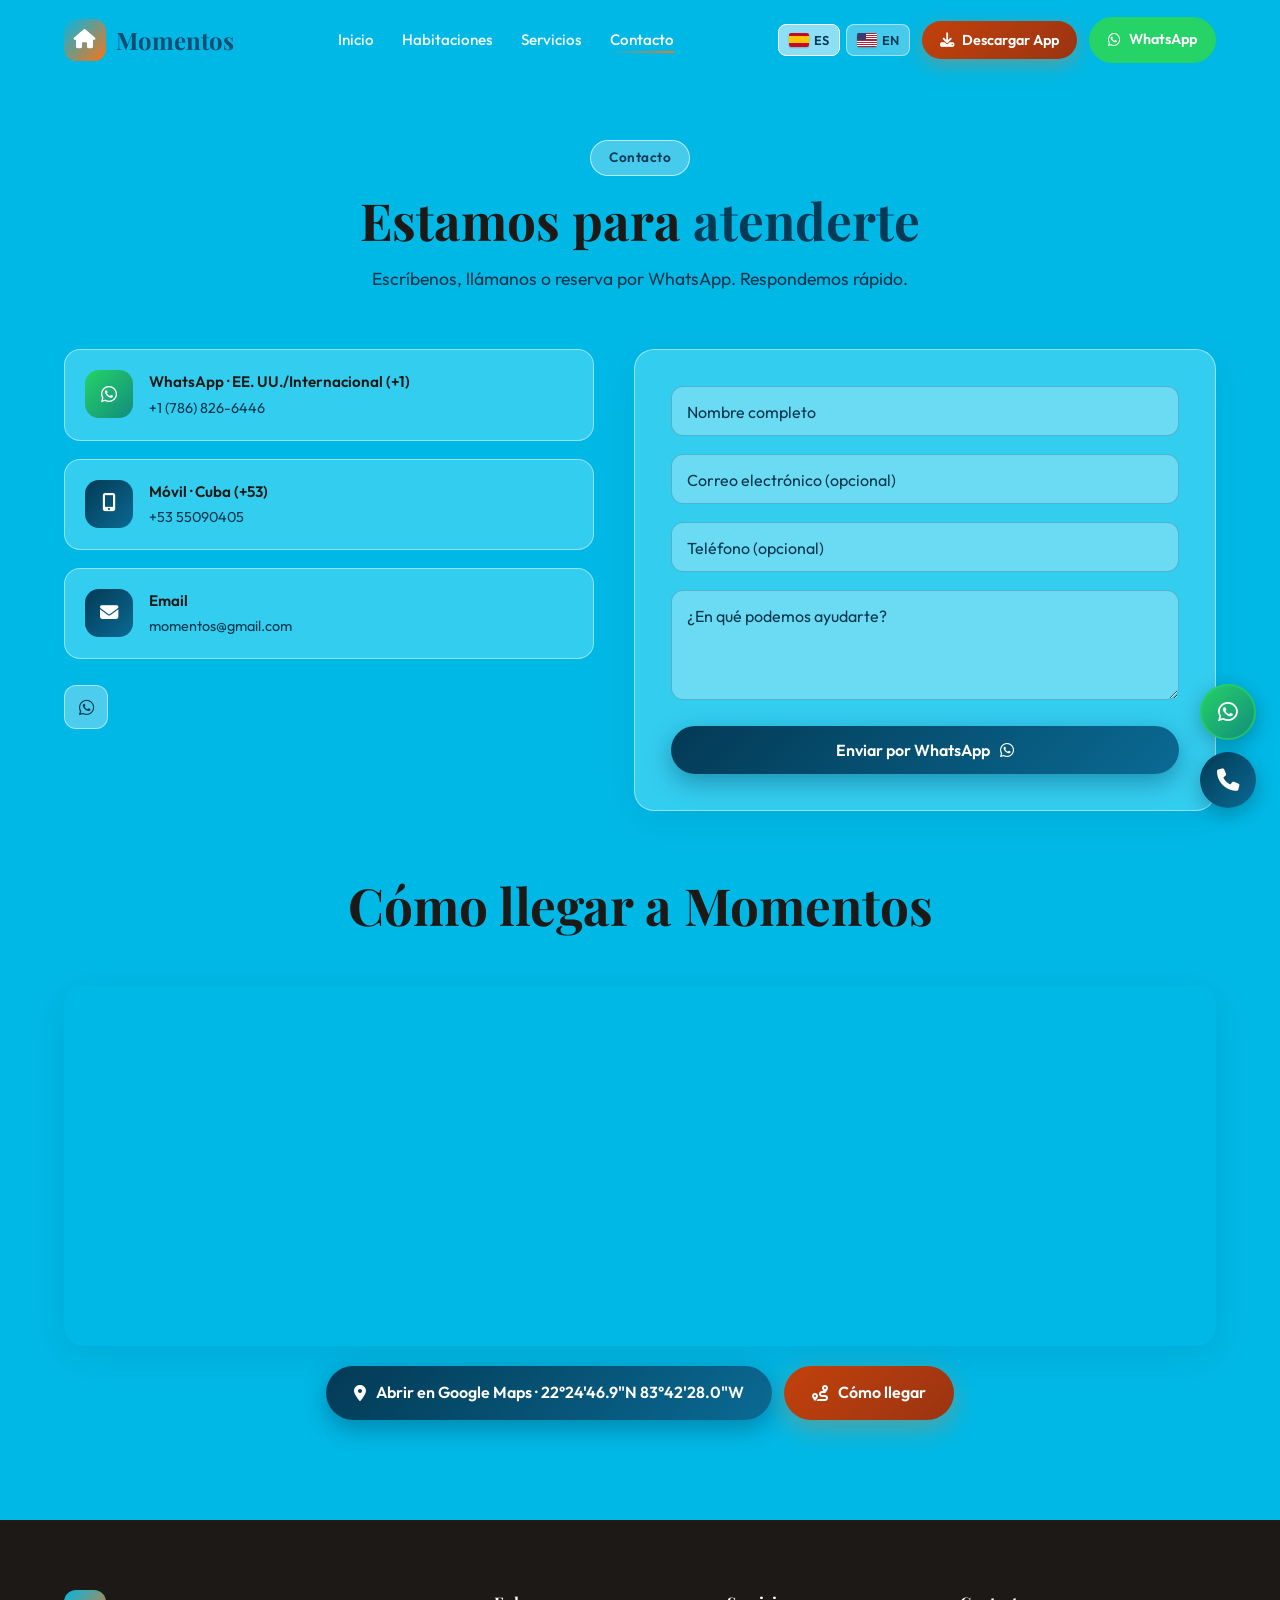
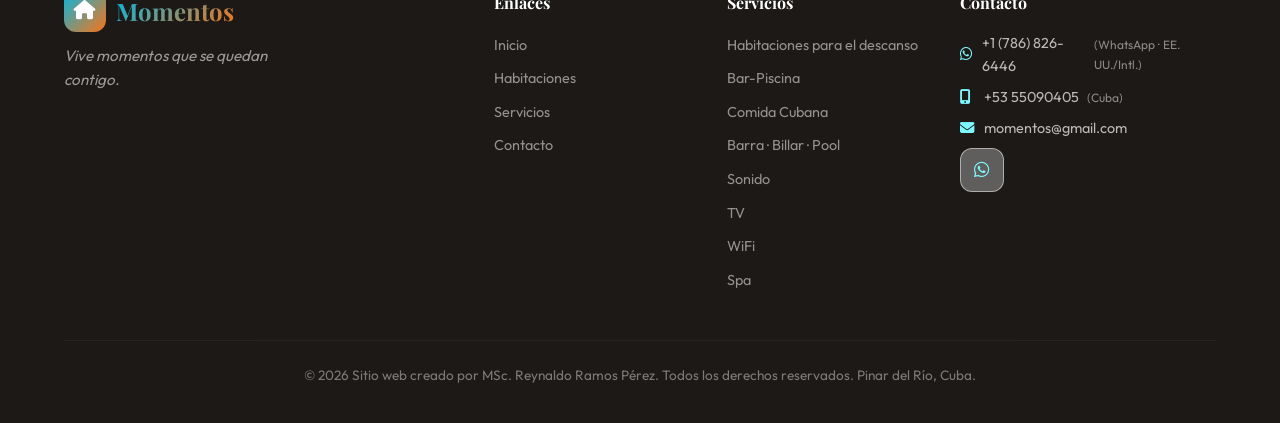
<file: contacto.html>
<!DOCTYPE html>
<html lang="es">
<head>
  <meta charset="UTF-8">
  <meta name="viewport" content="width=device-width, initial-scale=1.0, viewport-fit=cover">
  <meta name="description" content="Cómo llegar a Momentos en Pinar del Río y cómo reservar: WhatsApp +1 (786) 826-6446, móvil Cuba +53 55090405. Mapa y direcciones.">
  <title>Contacto y Cómo Llegar | Momentos, Pinar del Río</title>
  <link rel="preconnect" href="https://images.unsplash.com" crossorigin>
  <link rel="preload" as="font" type="font/woff2" href="libs/fonts/outfit-latin-wght-normal.woff2" crossorigin>
  <link rel="stylesheet" href="libs/fonts/fonts.css">
  <link rel="stylesheet" href="libs/fontawesome/css/fa-subset.css">
  <link rel="stylesheet" href="libs/aos/aos.css" media="print" onload="this.media='all'"><noscript><link rel="stylesheet" href="libs/aos/aos.css"></noscript>
  <link rel="stylesheet" href="css/styles.css">
    <meta name="apple-mobile-web-app-capable" content="yes">
  <meta name="mobile-web-app-capable" content="yes">
  <meta name="apple-mobile-web-app-status-bar-style" content="default">
  <meta name="apple-mobile-web-app-title" content="Momentos">
  <meta name="format-detection" content="telephone=no">
  <meta name="theme-color" content="#00b8e6">
  <link rel="manifest" href="manifest.json">
  <link rel="icon" type="image/png" href="icons/icon-192.png">
  <link rel="apple-touch-icon" sizes="180x180" href="icons/apple-touch-icon.png">
  <link rel="canonical" href="https://losramosdelrey.github.io/Momentos-de-Elizaberth/contacto.html">
  <link rel="alternate" hreflang="es" href="https://losramosdelrey.github.io/Momentos-de-Elizaberth/contacto.html">
  <link rel="alternate" hreflang="en" href="https://losramosdelrey.github.io/Momentos-de-Elizaberth/en/contact.html">
  <link rel="alternate" hreflang="x-default" href="https://losramosdelrey.github.io/Momentos-de-Elizaberth/contacto.html">
  <meta property="og:site_name" content="Momentos">
  <meta property="og:type" content="website">
  <meta property="og:title" content="Contacto y Cómo Llegar | Momentos, Pinar del Río">
  <meta property="og:description" content="Cómo llegar a Momentos en Pinar del Río y cómo reservar: WhatsApp +1 (786) 826-6446, móvil Cuba +53 55090405. Mapa y direcciones.">
  <meta property="og:url" content="https://losramosdelrey.github.io/Momentos-de-Elizaberth/contacto.html">
  <meta property="og:image" content="https://losramosdelrey.github.io/Momentos-de-Elizaberth/img/og-cover.jpg">
  <meta property="og:image:width" content="1200">
  <meta property="og:image:height" content="630">
  <meta property="og:image:alt" content="Momentos - Casa de renta de habitaciones">
  <meta property="og:locale" content="es_LA">
  <meta property="og:locale:alternate" content="en_US">
  <meta name="twitter:card" content="summary_large_image">
  <meta name="twitter:title" content="Contacto y Cómo Llegar | Momentos, Pinar del Río">
  <meta name="twitter:description" content="Cómo llegar a Momentos en Pinar del Río y cómo reservar: WhatsApp +1 (786) 826-6446, móvil Cuba +53 55090405. Mapa y direcciones.">
  <meta name="twitter:image" content="https://losramosdelrey.github.io/Momentos-de-Elizaberth/img/og-cover.jpg">
</head>
<body>
  <a href="#main-content" class="skip-link">Saltar al contenido</a>

  <nav class="navbar scrolled" id="navbar">
    <div class="nav-container">
      <a href="./" class="logo"><span class="logo-icon"><i class="fas fa-home"></i></span><span class="logo-text">Moment<span class="accent">os</span></span></a>
      <ul class="nav-links" id="nav-links">
        <li><a href="./" class="nav-link">Inicio</a></li>
        <li><a href="habitaciones.html" class="nav-link">Habitaciones</a></li>
        <li><a href="servicios.html" class="nav-link">Servicios</a></li>
        <li><a href="contacto.html" class="nav-link active">Contacto</a></li>
      </ul>
      <div class="nav-actions">
        <div class="lang-switcher">
          <a href="contacto.html" class="lang-btn active"><span class="flag-es"></span> ES</a>
          <a href="en/contact.html" class="lang-btn"><span class="flag-us"></span> EN</a>
        </div>
        <button type="button" class="nav-app" data-install aria-label="Descargar App"><i class="fas fa-download"></i><span>Descargar App</span></button>
        <a href="https://wa.me/17868266446?text=%C2%A1Hola%20Momentos%21%20%F0%9F%91%8B%20Me%20encantar%C3%ADa%20conocer%20m%C3%A1s%20sobre%20su%20casa%20de%20renta.%20%C2%BFMe%20pueden%20ayudar%20a%20planear%20una%20estancia%20inolvidable%3F" target="_blank" rel="noopener" class="nav-cta"><i class="fab fa-whatsapp"></i> WhatsApp</a>
      </div>
      <button class="hamburger" id="hamburger" aria-label="Menú" aria-expanded="false" aria-controls="nav-links"><span></span><span></span><span></span></button>
    </div>
  </nav>

  <section id="main-content" class="contact" style="padding-top:140px;">
    <div class="container">
      <div class="section-header" data-aos="fade-up">
        <span class="section-tag">Contacto</span>
        <h1 class="section-title">Estamos para <span class="c-ice">atenderte</span></h1>
        <p class="section-desc">Escríbenos, llámanos o reserva por WhatsApp. Respondemos rápido.</p>
      </div>
      <div class="contact-grid">
        <div class="contact-info" data-aos="fade-right">
          <div class="contact-card">
            <div class="contact-icon wa"><i class="fab fa-whatsapp"></i></div>
            <div><h4>WhatsApp · EE. UU./Internacional (+1)</h4><p><a href="https://wa.me/17868266446?text=%C2%A1Hola%20Momentos%21%20%F0%9F%93%9E%20Vi%20su%20p%C3%A1gina%20de%20contacto%20y%20quiero%20m%C3%A1s%20informaci%C3%B3n%20o%20hacer%20una%20reserva.%20%C2%A1Gracias%20de%20antemano%21" target="_blank" rel="noopener">+1 (786) 826-6446</a></p></div>
          </div>
          <div class="contact-card">
            <div class="contact-icon"><i class="fas fa-mobile-alt"></i></div>
            <div><h4>Móvil · Cuba (+53)</h4><p><a href="tel:+5355090405">+53 55090405</a></p></div>
          </div>
          <div class="contact-card">
            <div class="contact-icon"><i class="fas fa-envelope"></i></div>
            <div><h4>Email</h4><p><a href="mailto:momentos@gmail.com">momentos@gmail.com</a></p></div>
          </div>
          <div class="social-links">
            <a href="https://wa.me/17868266446?text=%C2%A1Hola%20Momentos%21%20%F0%9F%98%8A%20Vi%20su%20sitio%20web%20y%20me%20gustar%C3%ADa%20m%C3%A1s%20informaci%C3%B3n.%20%C2%A1Gracias%21" class="social-link" aria-label="WhatsApp" target="_blank" rel="noopener"><i class="fab fa-whatsapp"></i></a>
          </div>
        </div>
        <form class="contact-form" id="contact-form" data-aos="fade-left">
          <div class="form-group"><input type="text" id="name" required placeholder=" "><label for="name">Nombre completo</label></div>
          <div class="form-group"><input type="email" id="email" placeholder=" "><label for="email">Correo electrónico (opcional)</label></div>
          <div class="form-group"><input type="tel" id="phone" placeholder=" "><label for="phone">Teléfono (opcional)</label></div>
          <div class="form-group"><textarea id="message" rows="4" required placeholder=" "></textarea><label for="message">¿En qué podemos ayudarte?</label></div>
          <button type="submit" class="btn btn-primary btn-full"><span>Enviar por WhatsApp</span><i class="fab fa-whatsapp"></i></button>
        </form>
      </div>
      <div class="section-header map-head" data-aos="fade-up"><h2 class="section-title">Cómo llegar a Momentos</h2></div>
      <div class="map-wrap" data-aos="fade-up">
        <iframe src="https://www.google.com/maps?q=22.413028,-83.707778&hl=es&z=17&output=embed" allowfullscreen="" loading="lazy" referrerpolicy="no-referrer-when-downgrade" title="Cómo llegar a Momentos"></iframe>
      </div>
      <p style="display:flex;gap:12px;justify-content:center;flex-wrap:wrap;margin-top:20px;"><a class="btn btn-primary" target="_blank" rel="noopener" href="https://www.google.com/maps/search/?api=1&query=22.413028,-83.707778"><i class="fas fa-location-dot"></i> Abrir en Google Maps · 22°24'46.9"N 83°42'28.0"W</a><a class="btn btn-coral" target="_blank" rel="noopener" href="https://www.google.com/maps/dir/?api=1&destination=22.413028,-83.707778&travelmode=driving"><i class="fas fa-route"></i> Cómo llegar</a></p>
    </div>
  </section>

  <footer class="footer">
    <div class="container">
      <div class="footer-content">
        <div><a href="./" class="logo"><span class="logo-icon"><i class="fas fa-home"></i></span><span class="logo-text">Moment<span class="accent">os</span></span></a><p class="footer-slogan">Vive momentos que se quedan contigo.</p></div>
        <div><h4>Enlaces</h4><ul><li><a href="./">Inicio</a></li><li><a href="habitaciones.html">Habitaciones</a></li><li><a href="servicios.html">Servicios</a></li><li><a href="contacto.html">Contacto</a></li></ul></div>
        <div><h4>Servicios</h4><ul><li><a href="servicios.html#rooms">Habitaciones para el descanso</a></li><li><a href="servicios.html#bar">Bar-Piscina</a></li><li><a href="servicios.html#food">Comida Cubana</a></li><li><a href="servicios.html#pool">Barra · Billar · Pool</a></li><li><a href="servicios.html#sound">Sonido</a></li><li><a href="servicios.html#tv">TV</a></li><li><a href="servicios.html#wifi">WiFi</a></li><li><a href="servicios.html#spa">Spa</a></li></ul></div>
        <div class="footer-contact"><h4>Contacto</h4><p><i class="fab fa-whatsapp"></i> <a href="tel:+17868266446">+1 (786) 826-6446</a> <small>(WhatsApp · EE. UU./Intl.)</small></p><p><i class="fas fa-mobile-alt"></i> <a href="tel:+5355090405">+53 55090405</a> <small>(Cuba)</small></p><p><i class="fas fa-envelope"></i> momentos@gmail.com</p>
          <div class="social-links">
            <a href="https://wa.me/17868266446?text=%C2%A1Hola%20Momentos%21%20%F0%9F%98%8A%20Vi%20su%20sitio%20web%20y%20me%20gustar%C3%ADa%20m%C3%A1s%20informaci%C3%B3n.%20%C2%A1Gracias%21" class="social-link" aria-label="WhatsApp" target="_blank" rel="noopener"><i class="fab fa-whatsapp"></i></a>
          </div>
        </div>
      </div>
      <div class="footer-bottom"><p>&copy; 2026 Sitio web creado por MSc. Reynaldo Ramos Pérez. Todos los derechos reservados. Pinar del Río, Cuba.</p></div>
    </div>
  </footer>
  <div class="float-btns">
    <a href="https://wa.me/17868266446?text=%C2%A1Hola%20Momentos%21%20%E2%9C%A8%20Estoy%20interesado%20en%20vivir%20una%20experiencia%20%C3%BAnica%20con%20ustedes.%20%C2%BFTienen%20disponibilidad%3F" target="_blank" rel="noopener" class="float-btn float-wa"><i class="fab fa-whatsapp"></i></a>
    <div class="call-wrap">
      <button type="button" class="float-btn float-call" id="call-toggle" aria-label="Llamar" aria-expanded="false" aria-controls="call-menu"><i class="fas fa-phone"></i></button>
      <div class="call-menu" id="call-menu" hidden>
        <a href="tel:+5355090405"><i class="fas fa-phone"></i><span><b>Desde Cuba</b>+53 55090405</span></a>
        <a href="tel:+17868266446"><i class="fab fa-whatsapp"></i><span><b>Desde EE. UU. / otros países</b>+1 (786) 826-6446</span></a>
      </div>
    </div>
    <button class="float-btn float-top" id="back-top"><i class="fas fa-chevron-up"></i></button>
  </div>
  <script src="libs/aos/aos.js" defer></script>
  <script src="js/script.js" defer></script>
</body>
</html>
</file>
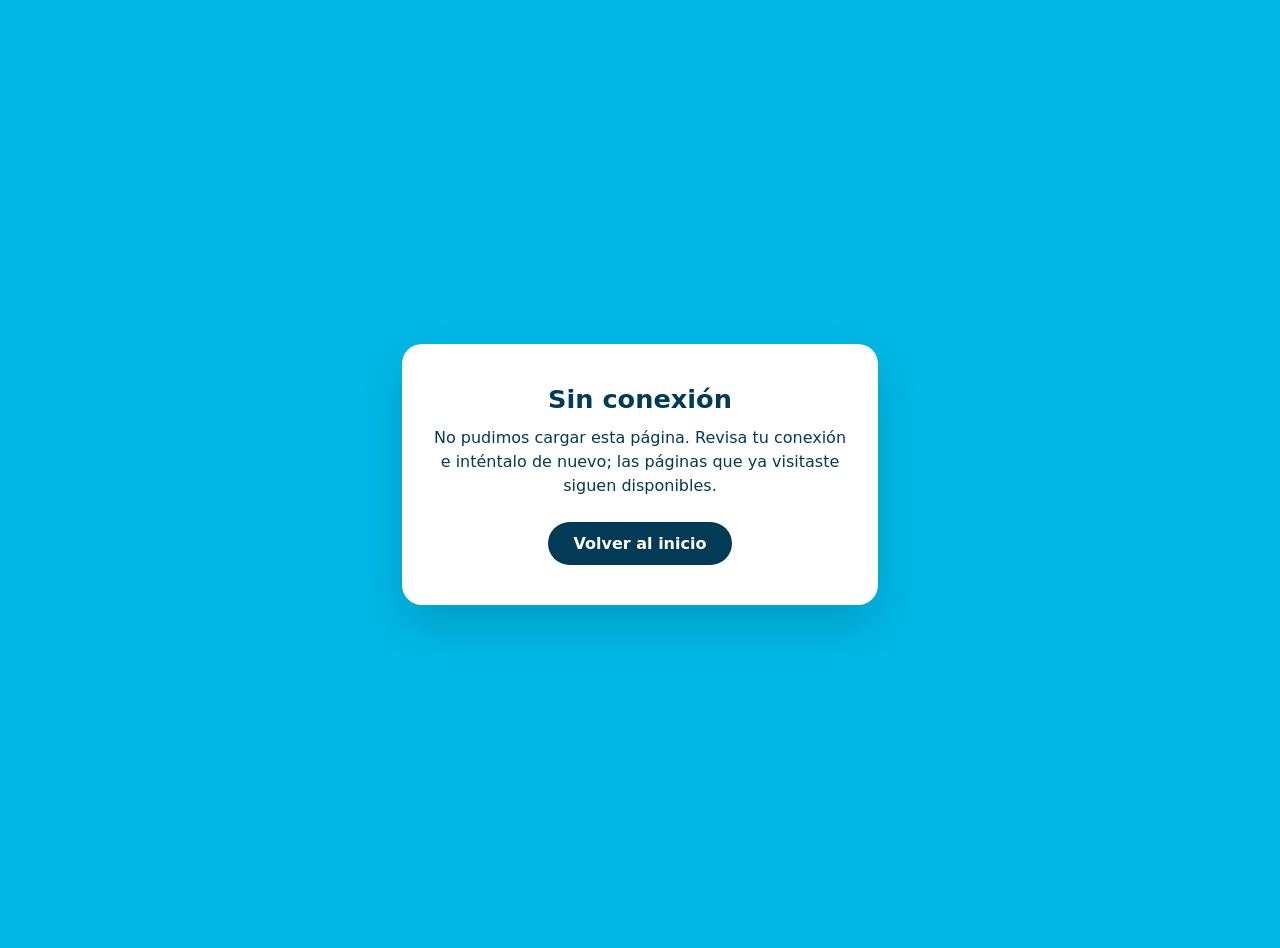
<file: offline.html>
<!DOCTYPE html>
<html lang="es">
<head>
  <meta charset="UTF-8">
  <meta name="viewport" content="width=device-width, initial-scale=1.0">
  <meta name="robots" content="noindex">
  <title>Sin conexión | Momentos</title>
  <style>body{margin:0;min-height:100vh;display:flex;align-items:center;justify-content:center;background:#00b8e6;font-family:system-ui,-apple-system,Segoe UI,Roboto,sans-serif;color:#033a55;text-align:center;padding:24px}main{background:#fff;border-radius:20px;padding:40px 28px;max-width:420px;box-shadow:0 20px 50px rgba(0,0,0,.15)}h1{margin:0 0 12px;font-size:1.6rem}p{margin:0 0 24px;line-height:1.5}a{display:inline-block;background:#033a55;color:#fff;text-decoration:none;padding:12px 26px;border-radius:50px;font-weight:600}a:focus-visible{outline:3px solid #f97316;outline-offset:3px}</style>
</head>
<body>
  <main>
    <h1>Sin conexión</h1>
    <p>No pudimos cargar esta página. Revisa tu conexión e inténtalo de nuevo; las páginas que ya visitaste siguen disponibles.</p>
    <a href="/Momentos-de-Elizaberth/">Volver al inicio</a>
  </main>
</body>
</html>
</file>
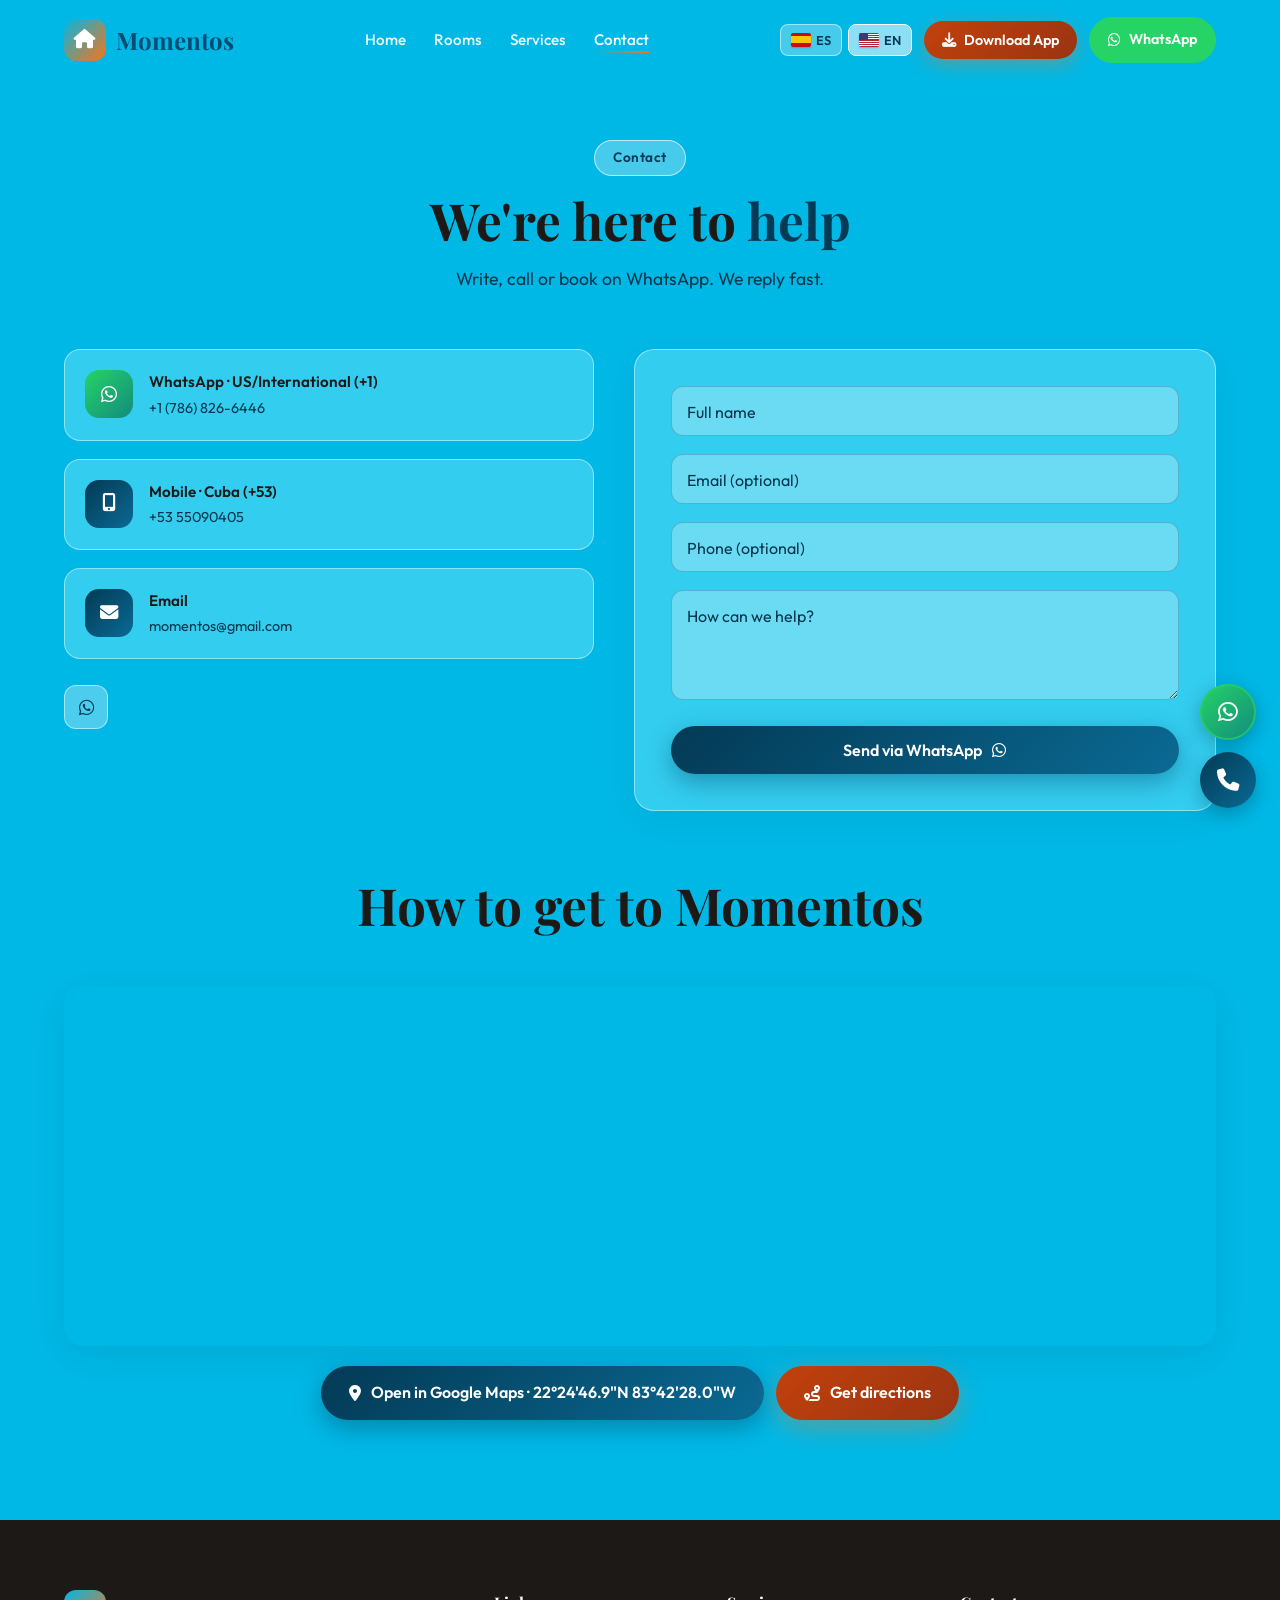
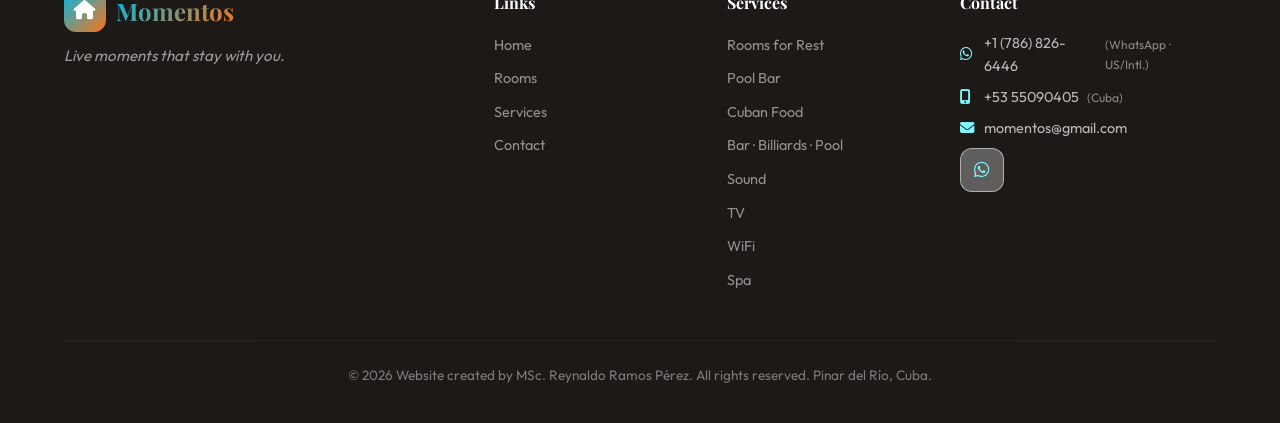
<file: en/contact.html>
<!DOCTYPE html>
<html lang="en">
<head>
  <meta charset="UTF-8"><meta name="viewport" content="width=device-width, initial-scale=1.0, viewport-fit=cover">
  <meta name="description" content="How to get to Momentos in Pinar del Río and how to book: WhatsApp +1 (786) 826-6446, Cuba mobile +53 55090405. Map and directions.">
  <title>Contact and Directions | Momentos, Pinar del Río</title>
  <link rel="preconnect" href="https://images.unsplash.com" crossorigin>
  <link rel="preload" as="font" type="font/woff2" href="../libs/fonts/outfit-latin-wght-normal.woff2" crossorigin>
  <link rel="stylesheet" href="../libs/fonts/fonts.css">
  <link rel="stylesheet" href="../libs/fontawesome/css/fa-subset.css">
  <link rel="stylesheet" href="../libs/aos/aos.css" media="print" onload="this.media='all'"><noscript><link rel="stylesheet" href="../libs/aos/aos.css"></noscript>
  <link rel="stylesheet" href="../css/styles.css">
    <meta name="apple-mobile-web-app-capable" content="yes">
  <meta name="mobile-web-app-capable" content="yes">
  <meta name="apple-mobile-web-app-status-bar-style" content="default">
  <meta name="apple-mobile-web-app-title" content="Momentos">
  <meta name="format-detection" content="telephone=no">
  <meta name="theme-color" content="#00b8e6">
  <link rel="manifest" href="../manifest.json">
  <link rel="icon" type="image/png" href="../icons/icon-192.png">
  <link rel="apple-touch-icon" sizes="180x180" href="../icons/apple-touch-icon.png">
  <link rel="canonical" href="https://losramosdelrey.github.io/Momentos-de-Elizaberth/en/contact.html">
  <link rel="alternate" hreflang="es" href="https://losramosdelrey.github.io/Momentos-de-Elizaberth/contacto.html">
  <link rel="alternate" hreflang="en" href="https://losramosdelrey.github.io/Momentos-de-Elizaberth/en/contact.html">
  <link rel="alternate" hreflang="x-default" href="https://losramosdelrey.github.io/Momentos-de-Elizaberth/contacto.html">
  <meta property="og:site_name" content="Momentos">
  <meta property="og:type" content="website">
  <meta property="og:title" content="Contact and Directions | Momentos, Pinar del Río">
  <meta property="og:description" content="How to get to Momentos in Pinar del Río and how to book: WhatsApp +1 (786) 826-6446, Cuba mobile +53 55090405. Map and directions.">
  <meta property="og:url" content="https://losramosdelrey.github.io/Momentos-de-Elizaberth/en/contact.html">
  <meta property="og:image" content="https://losramosdelrey.github.io/Momentos-de-Elizaberth/img/og-cover.jpg">
  <meta property="og:image:width" content="1200">
  <meta property="og:image:height" content="630">
  <meta property="og:image:alt" content="Momentos - Room rental house">
  <meta property="og:locale" content="en_US">
  <meta property="og:locale:alternate" content="es_LA">
  <meta name="twitter:card" content="summary_large_image">
  <meta name="twitter:title" content="Contact and Directions | Momentos, Pinar del Río">
  <meta name="twitter:description" content="How to get to Momentos in Pinar del Río and how to book: WhatsApp +1 (786) 826-6446, Cuba mobile +53 55090405. Map and directions.">
  <meta name="twitter:image" content="https://losramosdelrey.github.io/Momentos-de-Elizaberth/img/og-cover.jpg">
</head>
<body>
  <a href="#main-content" class="skip-link">Skip to content</a>

  <nav class="navbar scrolled" id="navbar">
    <div class="nav-container">
      <a href="index.html" class="logo"><span class="logo-icon"><i class="fas fa-home"></i></span><span class="logo-text">Moment<span class="accent">os</span></span></a>
      <ul class="nav-links" id="nav-links">
        <li><a href="index.html" class="nav-link">Home</a></li>
        <li><a href="rooms.html" class="nav-link">Rooms</a></li>
        <li><a href="services.html" class="nav-link">Services</a></li>
        <li><a href="contact.html" class="nav-link active">Contact</a></li>
      </ul>
      <div class="nav-actions">
        <div class="lang-switcher">
          <a href="../contacto.html" class="lang-btn"><span class="flag-es"></span> ES</a>
          <a href="contact.html" class="lang-btn active"><span class="flag-us"></span> EN</a>
        </div>
        <button type="button" class="nav-app" data-install aria-label="Download App"><i class="fas fa-download"></i><span>Download App</span></button>
        <a href="https://wa.me/17868266446?text=Hi%20Momentos%21%20%F0%9F%91%8B%20I%27d%20love%20to%20learn%20more%20about%20your%20rental%20home.%20Can%20you%20help%20me%20plan%20an%20unforgettable%20stay%3F" target="_blank" rel="noopener" class="nav-cta"><i class="fab fa-whatsapp"></i> WhatsApp</a>
      </div>
      <button class="hamburger" id="hamburger" aria-label="Menu" aria-expanded="false" aria-controls="nav-links"><span></span><span></span><span></span></button>
    </div>
  </nav>
  <section id="main-content" class="contact" style="padding-top:140px;">
    <div class="container">
      <div class="section-header" data-aos="fade-up">
        <span class="section-tag">Contact</span>
        <h1 class="section-title">We're here to <span class="c-ice">help</span></h1>
        <p class="section-desc">Write, call or book on WhatsApp. We reply fast.</p>
      </div>
      <div class="contact-grid">
        <div class="contact-info" data-aos="fade-right">
          <div class="contact-card"><div class="contact-icon wa"><i class="fab fa-whatsapp"></i></div><div><h4>WhatsApp · US/International (+1)</h4><p><a href="https://wa.me/17868266446?text=Hi%20Momentos%21%20%F0%9F%93%9E%20I%20saw%20your%20contact%20page%20and%20would%20like%20more%20info%20or%20to%20make%20a%20reservation.%20Thank%20you%20in%20advance%21" target="_blank" rel="noopener">+1 (786) 826-6446</a></p></div></div>
          <div class="contact-card"><div class="contact-icon"><i class="fas fa-mobile-alt"></i></div><div><h4>Mobile · Cuba (+53)</h4><p><a href="tel:+5355090405">+53 55090405</a></p></div></div>
          <div class="contact-card"><div class="contact-icon"><i class="fas fa-envelope"></i></div><div><h4>Email</h4><p><a href="mailto:momentos@gmail.com">momentos@gmail.com</a></p></div></div>
          <div class="social-links">
            <a href="https://wa.me/17868266446?text=Hi%20Momentos%21%20%F0%9F%98%8A%20I%20saw%20your%20website%20and%20would%20like%20more%20information.%20Thank%20you%21" class="social-link" aria-label="WhatsApp" target="_blank" rel="noopener"><i class="fab fa-whatsapp"></i></a>
          </div>
        </div>
        <form class="contact-form" id="contact-form" data-aos="fade-left">
          <div class="form-group"><input type="text" id="name" required placeholder=" "><label for="name">Full name</label></div>
          <div class="form-group"><input type="email" id="email" placeholder=" "><label for="email">Email (optional)</label></div>
          <div class="form-group"><input type="tel" id="phone" placeholder=" "><label for="phone">Phone (optional)</label></div>
          <div class="form-group"><textarea id="message" rows="4" required placeholder=" "></textarea><label for="message">How can we help?</label></div>
          <button type="submit" class="btn btn-primary btn-full"><span>Send via WhatsApp</span><i class="fab fa-whatsapp"></i></button>
        </form>
      </div>
      <div class="section-header map-head" data-aos="fade-up"><h2 class="section-title">How to get to Momentos</h2></div>
      <div class="map-wrap" data-aos="fade-up">
        <iframe src="https://www.google.com/maps?q=22.413028,-83.707778&hl=en&z=17&output=embed" allowfullscreen="" loading="lazy" title="How to get to Momentos"></iframe>
      </div>
      <p style="display:flex;gap:12px;justify-content:center;flex-wrap:wrap;margin-top:20px;"><a class="btn btn-primary" target="_blank" rel="noopener" href="https://www.google.com/maps/search/?api=1&query=22.413028,-83.707778"><i class="fas fa-location-dot"></i> Open in Google Maps · 22°24'46.9"N 83°42'28.0"W</a><a class="btn btn-coral" target="_blank" rel="noopener" href="https://www.google.com/maps/dir/?api=1&destination=22.413028,-83.707778&travelmode=driving"><i class="fas fa-route"></i> Get directions</a></p>
    </div>
  </section>
  <footer class="footer"><div class="container">
    <div class="footer-content">
      <div><a href="index.html" class="logo"><span class="logo-icon"><i class="fas fa-home"></i></span><span class="logo-text">Moment<span class="accent">os</span></span></a><p class="footer-slogan">Live moments that stay with you.</p></div>
      <div><h4>Links</h4><ul><li><a href="index.html">Home</a></li><li><a href="rooms.html">Rooms</a></li><li><a href="services.html">Services</a></li><li><a href="contact.html">Contact</a></li></ul></div>
      <div><h4>Services</h4><ul><li><a href="services.html#rooms">Rooms for Rest</a></li><li><a href="services.html#bar">Pool Bar</a></li><li><a href="services.html#food">Cuban Food</a></li><li><a href="services.html#pool">Bar · Billiards · Pool</a></li><li><a href="services.html#sound">Sound</a></li><li><a href="services.html#tv">TV</a></li><li><a href="services.html#wifi">WiFi</a></li><li><a href="services.html#spa">Spa</a></li></ul></div>
      <div class="footer-contact"><h4>Contact</h4><p><i class="fab fa-whatsapp"></i> <a href="tel:+17868266446">+1 (786) 826-6446</a> <small>(WhatsApp · US/Intl.)</small></p><p><i class="fas fa-mobile-alt"></i> <a href="tel:+5355090405">+53 55090405</a> <small>(Cuba)</small></p><p><i class="fas fa-envelope"></i> momentos@gmail.com</p>
        <div class="social-links">
            <a href="https://wa.me/17868266446?text=Hi%20Momentos%21%20%F0%9F%98%8A%20I%20saw%20your%20website%20and%20would%20like%20more%20information.%20Thank%20you%21" class="social-link" aria-label="WhatsApp" target="_blank" rel="noopener"><i class="fab fa-whatsapp"></i></a>
          </div>
      </div>
    </div>
    <div class="footer-bottom"><p>&copy; 2026 Website created by MSc. Reynaldo Ramos Pérez. All rights reserved. Pinar del Río, Cuba.</p></div>
  </div></footer>
  <div class="float-btns">
    <a href="https://wa.me/17868266446?text=Hi%20Momentos%21%20%E2%9C%A8%20I%27m%20interested%20in%20a%20unique%20experience%20with%20you.%20Do%20you%20have%20availability%3F" target="_blank" rel="noopener" class="float-btn float-wa"><i class="fab fa-whatsapp"></i></a>
    <div class="call-wrap">
      <button type="button" class="float-btn float-call" id="call-toggle" aria-label="Call us" aria-expanded="false" aria-controls="call-menu"><i class="fas fa-phone"></i></button>
      <div class="call-menu" id="call-menu" hidden>
        <a href="tel:+5355090405"><i class="fas fa-phone"></i><span><b>From Cuba</b>+53 55090405</span></a>
        <a href="tel:+17868266446"><i class="fab fa-whatsapp"></i><span><b>From the US / other countries</b>+1 (786) 826-6446</span></a>
      </div>
    </div>
    <button class="float-btn float-top" id="back-top"><i class="fas fa-chevron-up"></i></button>
  </div>
  <script src="../libs/aos/aos.js" defer></script><script src="../js/script.js" defer></script>
</body>
</html>
</file>
<file: libs/fonts/fonts.css>
/* Tipografías alojadas localmente (subconjunto latino: incluye á é í ó ú ñ ¿ ¡).
   Outfit y Playfair Display — licencia SIL OFL 1.1 (fuente: Fontsource). */
@font-face {
  font-family: 'Outfit';
  font-style: normal;
  font-weight: 100 900;
  font-display: swap;
  src: url('outfit-latin-wght-normal.woff2') format('woff2');
}
@font-face {
  font-family: 'Playfair Display';
  font-style: normal;
  font-weight: 400 900;
  font-display: swap;
  src: url('playfair-display-latin-wght-normal.woff2') format('woff2');
}
</file>
<file: css/styles.css>
/* ========================================
   MOMENTOS — Casa de Renta
   Luxury · Warm · Dynamic
   ======================================== */
:root {
  --teal: #00b8e6;
  --teal-dark: #007ba8;
  --teal-light: #7df9ff;
  --coral: #f97316;
  --coral-light: #fb923c;
  --gold: #eab308;
  --cream: #fef7ed;
  --sand: #fef3c7;
  --dark: #1c1917;
  --dark-soft: #292524;
  --text: #1c1917;
  --text-muted: #78716c;
  --white: #ffffff;
  --glass: rgba(255,255,255,0.12);
  --shadow: 0 20px 50px rgba(0,0,0,0.15);
  --radius: 20px;
  --font-display: 'Playfair Display', Georgia, serif;
  --font-body: 'Outfit', system-ui, sans-serif;
  --nav-h: 80px;
  --transition: all 0.35s cubic-bezier(0.4,0,0.2,1);
}

*, *::before, *::after { margin:0; padding:0; box-sizing:border-box; }
html { scroll-behavior:smooth; font-size:16px; }
body {
  font-family: var(--font-body);
  background: var(--cream);
  color: var(--text);
  line-height:1.6;
  overflow-x:hidden;
}
img { max-width:100%; display:block; height:auto; }
a { text-decoration:none; color:inherit; transition:var(--transition); }
ul { list-style:none; }
button { border:none; background:none; cursor:pointer; font-family:inherit; }

.container { width:100%; max-width:1200px; margin:0 auto; padding:0 24px; }

/* Typography */
.gradient-text {
  background: linear-gradient(135deg, var(--teal), var(--coral));
  -webkit-background-clip:text; -webkit-text-fill-color:transparent; background-clip:text;
}
.section-tag {
  display:inline-block; padding:6px 18px;
  background: rgba(0,184,230,0.12); border:1px solid rgba(0,184,230,0.25);
  border-radius:50px; font-size:0.85rem; font-weight:600; color:var(--teal-dark);
  letter-spacing:0.5px; margin-bottom:14px;
}
.section-title {
  font-family: var(--font-display);
  font-size: clamp(2rem, 5vw, 3.2rem);
  font-weight:700; line-height:1.2; margin-bottom:14px; color:var(--dark);
}
.section-desc { font-size:1.1rem; color:var(--text-muted); max-width:560px; margin:0 auto; }
.section-header { text-align:center; margin-bottom:56px; }

/* Buttons */
.btn {
  display:inline-flex; align-items:center; gap:10px;
  padding:14px 28px; border-radius:50px; font-weight:600; font-size:1rem;
  transition:var(--transition); position:relative; overflow:hidden;
}
.btn-primary {
  background: linear-gradient(135deg, var(--teal), var(--teal-dark));
  color:white; box-shadow:0 8px 24px rgba(0,184,230,0.35);
}
.btn-primary:hover { transform:translateY(-3px); box-shadow:0 12px 32px rgba(0,184,230,0.45); }
.btn-coral {
  background: linear-gradient(135deg, var(--coral), #ea580c);
  color:white; box-shadow:0 8px 24px rgba(249,115,22,0.35);
}
.btn-coral:hover { transform:translateY(-3px); box-shadow:0 12px 32px rgba(249,115,22,0.45); }
.btn-outline {
  background:transparent; color:var(--dark);
  border:2px solid rgba(28,25,23,0.2);
}
.btn-outline:hover { border-color:var(--teal); color:var(--teal); }
.btn-white {
  background:white; color:var(--teal-dark); box-shadow:0 8px 24px rgba(0,0,0,0.12);
}
.btn-white:hover { transform:translateY(-3px); }
.btn-full { width:100%; justify-content:center; }
.btn-lg { padding:18px 36px; font-size:1.1rem; }

/* Navbar */
.navbar {
  position:fixed; top:0; left:0; width:100%; height:var(--nav-h);
  z-index:1000; transition:var(--transition); background:transparent;
}
.navbar.scrolled {
  background: rgba(254,247,237,0.92); backdrop-filter:blur(20px);
  box-shadow:0 4px 30px rgba(0,0,0,0.08); border-bottom:1px solid rgba(0,0,0,0.04);
}
.nav-container {
  max-width:1200px; margin:0 auto; padding:0 24px; height:100%;
  display:flex; align-items:center; justify-content:space-between;
}
.logo {
  display:flex; align-items:center; gap:10px;
  font-family:var(--font-display); font-weight:700; font-size:1.5rem; color:var(--dark);
}
.logo-icon {
  width:42px; height:42px; display:flex; align-items:center; justify-content:center;
  background: linear-gradient(135deg, var(--teal), var(--coral));
  border-radius:12px; color:white; font-size:1.2rem;
}
.logo .accent { color:var(--teal); }
.nav-links { display:flex; gap:28px; }
.nav-link {
  font-weight:500; font-size:0.95rem; color:var(--text-muted); position:relative; padding:4px 0;
}
.nav-link::after {
  content:''; position:absolute; bottom:0; left:0; width:0; height:2px;
  background: linear-gradient(90deg, var(--teal), var(--coral)); transition:var(--transition);
}
.nav-link:hover, .nav-link.active { color:var(--dark); }
.nav-link:hover::after, .nav-link.active::after { width:100%; }

.lang-switcher { display:flex; align-items:center; gap:6px; }
.lang-btn {
  display:flex; align-items:center; gap:5px; padding:5px 10px;
  border-radius:8px; background:rgba(0,0,0,0.04); border:1px solid rgba(0,0,0,0.08);
  font-size:0.8rem; font-weight:600; color:var(--text-muted); transition:var(--transition);
}
.lang-btn:hover, .lang-btn.active {
  background:rgba(0,184,230,0.12); border-color:rgba(0,184,230,0.3); color:var(--teal-dark);
}
.flag-es {
  width:20px; height:14px; border-radius:2px; display:inline-block;
  background: linear-gradient(to bottom, #c60b1e 0%, #c60b1e 25%, #ffc400 25%, #ffc400 75%, #c60b1e 75%);
  box-shadow:0 1px 2px rgba(0,0,0,0.2);
}
.flag-us {
  width:20px; height:14px; border-radius:2px; display:inline-block; position:relative; overflow:hidden;
  background: linear-gradient(to bottom,
    #b22234 0%,#b22234 7.7%,#fff 7.7%,#fff 15.4%,#b22234 15.4%,#b22234 23.1%,
    #fff 23.1%,#fff 30.8%,#b22234 30.8%,#b22234 38.5%,#fff 38.5%,#fff 46.2%,
    #b22234 46.2%,#b22234 53.9%,#fff 53.9%,#fff 61.6%,#b22234 61.6%,#b22234 69.3%,
    #fff 69.3%,#fff 77%,#b22234 77%,#b22234 84.7%,#fff 84.7%,#fff 92.4%,#b22234 92.4%);
  box-shadow:0 1px 2px rgba(0,0,0,0.2);
}
.flag-us::before {
  content:''; position:absolute; left:0; top:0; width:9px; height:7.5px; background:#3c3b6e;
}

.nav-cta {
  display:flex; align-items:center; gap:8px; padding:10px 18px;
  background:rgba(37,211,102,0.12); border:1px solid rgba(37,211,102,0.3);
  border-radius:50px; color:#16a34a; font-weight:600; font-size:0.9rem;
}
.nav-cta:hover { background:rgba(37,211,102,0.2); transform:translateY(-2px); }

.hamburger { display:none; flex-direction:column; gap:5px; width:26px; z-index:1001; }
.hamburger span { display:block; width:100%; height:2.5px; background:var(--dark); border-radius:2px; transition:var(--transition); }
.hamburger.active span:nth-child(1) { transform:rotate(45deg) translate(5px,5px); }
.hamburger.active span:nth-child(2) { opacity:0; }
.hamburger.active span:nth-child(3) { transform:rotate(-45deg) translate(5px,-5px); }

/* Hero */
.hero {
  min-height:100vh; display:flex; align-items:center; justify-content:center;
  position:relative; padding: calc(var(--nav-h) + 40px) 24px 80px; overflow:hidden;
}
.hero-bg {
  position:absolute; inset:0; z-index:0;
  background: url('https://images.unsplash.com/photo-1571896349842-33c89424de2d?w=1400&q=75&auto=format') center/cover no-repeat;
}
.hero-bg::after {
  content:''; position:absolute; inset:0;
  background: linear-gradient(135deg, rgba(0,150,200,0.75) 0%, rgba(28,25,23,0.55) 50%, rgba(249,115,22,0.4) 100%);
}
.hero-content {
  position:relative; z-index:2; text-align:center; max-width:800px; color:white;
}
.hero-badge {
  display:inline-flex; align-items:center; gap:8px; padding:8px 20px;
  background:rgba(255,255,255,0.15); backdrop-filter:blur(10px);
  border:1px solid rgba(255,255,255,0.25); border-radius:50px;
  font-size:0.9rem; font-weight:500; margin-bottom:24px;
}
.hero-title {
  font-family:var(--font-display); font-size:clamp(2.8rem, 8vw, 5rem);
  font-weight:700; line-height:1.1; margin-bottom:16px;
}
.hero-title span { display:block; font-size:0.45em; font-weight:400; opacity:0.9; margin-top:8px; font-family:var(--font-body); }
.hero-desc {
  font-size:1.2rem; opacity:0.9; max-width:560px; margin:0 auto 36px; line-height:1.7;
}
.hero-buttons { display:flex; gap:14px; justify-content:center; flex-wrap:wrap; }
.hero-stats {
  display:flex; gap:40px; justify-content:center; margin-top:50px; flex-wrap:wrap;
}
.stat { text-align:center; }
.stat-num {
  font-family:var(--font-display); font-size:2.2rem; font-weight:700;
  color:var(--gold);
}
.stat-label { display:block; font-size:0.85rem; opacity:0.8; margin-top:2px; }

.scroll-hint {
  position:absolute; bottom:28px; left:50%; transform:translateX(-50%);
  color:rgba(255,255,255,0.7); font-size:0.8rem; display:flex; flex-direction:column; align-items:center; gap:6px;
  animation:bounce 2s infinite;
}
@keyframes bounce {
  0%,100% { transform:translateX(-50%) translateY(0); }
  50% { transform:translateX(-50%) translateY(8px); }
}

/* Amenities / Services grid */
.amenities { padding:100px 0; background:var(--white); }
.amenities-grid {
  display:grid; grid-template-columns:repeat(auto-fit, minmax(240px, 1fr)); gap:24px;
}
.amenity-card {
  background:var(--cream); border-radius:var(--radius); padding:32px 24px;
  text-align:center; transition:var(--transition); border:1px solid transparent;
  position:relative; overflow:hidden;
}
.amenity-card:hover {
  transform:translateY(-8px); border-color:rgba(0,184,230,0.2);
  box-shadow:var(--shadow);
}
.amenity-icon {
  width:70px; height:70px; margin:0 auto 20px;
  display:flex; align-items:center; justify-content:center;
  background: linear-gradient(135deg, var(--teal), var(--teal-dark));
  border-radius:20px; color:white; font-size:1.6rem;
  transition:var(--transition);
}
.amenity-card:hover .amenity-icon {
  background: linear-gradient(135deg, var(--coral), #ea580c);
  transform:scale(1.1) rotate(5deg);
}
.amenity-card h3 {
  font-family:var(--font-display); font-size:1.2rem; margin-bottom:8px; color:var(--dark);
}
.amenity-card p { font-size:0.9rem; color:var(--text-muted); line-height:1.5; }

/* Rooms preview */
.rooms { padding:100px 0; background: linear-gradient(180deg, var(--cream), var(--sand)); }
.rooms-grid {
  display:grid; grid-template-columns:repeat(auto-fit, minmax(320px, 1fr)); gap:28px;
}
.room-card {
  background:white; border-radius:var(--radius); overflow:hidden;
  box-shadow:0 10px 40px rgba(0,0,0,0.08); transition:var(--transition);
}
.room-card:hover { transform:translateY(-10px); box-shadow:0 20px 50px rgba(0,0,0,0.12); }
.room-img {
  height:240px; overflow:hidden; position:relative;
}
.room-img img {
  width:100%; height:100%; object-fit:cover; transition:transform 0.6s;
}
.room-card:hover .room-img img { transform:scale(1.08); }
.room-badge {
  position:absolute; top:16px; left:16px; padding:6px 14px;
  background:var(--coral); color:white; border-radius:50px; font-size:0.8rem; font-weight:600;
}
.room-body { padding:24px; }
.room-body h3 {
  font-family:var(--font-display); font-size:1.35rem; margin-bottom:8px; color:var(--dark);
}
.room-body p { color:var(--text-muted); font-size:0.95rem; margin-bottom:16px; }
.room-features {
  display:flex; flex-wrap:wrap; gap:8px; margin-bottom:20px;
}
.room-features span {
  padding:4px 12px; background:rgba(0,184,230,0.1); color:var(--teal-dark);
  border-radius:50px; font-size:0.8rem; font-weight:500;
}
.room-price {
  display:flex; align-items:center; justify-content:space-between;
}
.room-price .price {
  font-family:var(--font-display); font-size:1.4rem; font-weight:700; color:var(--teal-dark);
}
.room-price .price small { font-size:0.7em; font-weight:400; color:var(--text-muted); }

/* CTA Banner */
.cta-banner {
  padding:80px 0; position:relative;
  background: linear-gradient(135deg, var(--teal-dark), #033a55);
  overflow:hidden;
}
.cta-banner::before {
  content:''; position:absolute; top:-50%; right:-20%; width:500px; height:500px;
  background: radial-gradient(circle, rgba(249,115,22,0.25), transparent 70%);
  border-radius:50%;
}
.cta-content {
  position:relative; text-align:center; color:white;
}
.cta-content h2 {
  font-family:var(--font-display); font-size:clamp(1.8rem,4vw,2.6rem); margin-bottom:12px;
}
.cta-content p { opacity:0.9; margin-bottom:28px; font-size:1.1rem; }

/* About strip */
.about-strip {
  padding:100px 0; background:white;
}
.about-grid {
  display:grid; grid-template-columns:1fr 1fr; gap:50px; align-items:center;
}
.about-img {
  border-radius:var(--radius); overflow:hidden; box-shadow:var(--shadow);
  position:relative;
}
.about-img img { width:100%; height:420px; object-fit:cover; }
.about-content .section-tag { margin-bottom:12px; }
.about-content p { color:var(--text-muted); margin-bottom:14px; line-height:1.7; }
.about-list { margin:24px 0; }
.about-list li {
  display:flex; align-items:center; gap:12px; margin-bottom:12px;
  font-weight:500; color:var(--dark);
}
.about-list i { color:var(--teal); font-size:1.1rem; }

/* Contact */
.contact { padding:100px 0; background:var(--cream); }
.contact-grid {
  display:grid; grid-template-columns:1fr 1.1fr; gap:40px;
}
.contact-info { display:flex; flex-direction:column; gap:18px; }
.contact-card {
  display:flex; gap:16px; align-items:flex-start; padding:20px;
  background:white; border-radius:16px; border:1px solid rgba(0,0,0,0.05);
  transition:var(--transition);
}
.contact-card:hover { border-color:rgba(0,184,230,0.25); transform:translateX(6px); }
.contact-icon {
  width:48px; height:48px; min-width:48px; display:flex; align-items:center; justify-content:center;
  background: linear-gradient(135deg, var(--teal), var(--teal-dark));
  border-radius:14px; color:white; font-size:1.15rem;
}
.contact-icon.wa { background: linear-gradient(135deg, #25d366, #128c7e); }
.contact-card h4 { font-size:0.95rem; font-weight:600; margin-bottom:2px; }
.contact-card p, .contact-card a { color:var(--text-muted); font-size:0.9rem; }
.contact-card a:hover { color:var(--teal); }

.social-links { display:flex; gap:10px; margin-top:8px; }
.social-link {
  width:44px; height:44px; display:flex; align-items:center; justify-content:center;
  background:white; border:1px solid rgba(0,0,0,0.08); border-radius:12px;
  color:var(--text-muted); font-size:1.1rem; transition:var(--transition);
}
.social-link:hover {
  background: linear-gradient(135deg, var(--teal), var(--coral));
  color:white; border-color:transparent; transform:translateY(-3px);
}

.contact-form {
  background:white; border-radius:var(--radius); padding:36px;
  box-shadow:0 10px 40px rgba(0,0,0,0.06);
  display:flex; flex-direction:column; gap:18px;
}
.form-group { position:relative; }
.form-group input, .form-group textarea, .form-group select {
  width:100%; padding:14px 16px; background:var(--cream);
  border:1px solid rgba(0,0,0,0.08); border-radius:12px;
  font-family:inherit; font-size:1rem; outline:none; transition:var(--transition);
  appearance:none; color:var(--dark);
}
.form-group textarea { resize:vertical; min-height:110px; }
.form-group input:focus, .form-group textarea:focus, .form-group select:focus {
  border-color:var(--teal); box-shadow:0 0 0 3px rgba(0,184,230,0.12);
}
.form-group label {
  position:absolute; top:14px; left:16px; color:var(--text-muted);
  font-size:1rem; pointer-events:none; transition:var(--transition); background:transparent;
}
.form-group input:focus ~ label,
.form-group input:not(:placeholder-shown) ~ label,
.form-group textarea:focus ~ label,
.form-group textarea:not(:placeholder-shown) ~ label,
.form-group select:focus ~ label,
.form-group select:valid ~ label {
  top:-9px; left:12px; font-size:0.75rem; color:var(--teal);
  background:white; padding:0 6px;
}

.map-wrap {
  margin-top:50px; border-radius:var(--radius); overflow:hidden;
  box-shadow:0 10px 40px rgba(0,0,0,0.08); height:360px;
}
.map-wrap iframe { width:100%; height:100%; border:0; }

/* Footer */
.footer {
  padding:70px 0 28px; background:var(--dark); color:rgba(255,255,255,0.7);
}
.footer-content {
  display:grid; grid-template-columns:2fr 1fr 1fr 1.3fr; gap:36px; margin-bottom:40px;
}
.footer .logo { color:white; margin-bottom:12px; }
.footer-slogan { font-style:italic; font-size:0.95rem; max-width:260px; opacity:0.8; }
.footer h4 {
  font-family:var(--font-display); font-size:1rem; color:white; margin-bottom:16px;
}
.footer ul li { margin-bottom:8px; }
.footer ul a { font-size:0.9rem; opacity:0.75; }
.footer ul a:hover { opacity:1; color:var(--teal-light); }
.footer-contact p {
  font-size:0.9rem; margin-bottom:8px; display:flex; align-items:center; gap:8px;
}
.footer-contact i { color:var(--teal-light); width:16px; }
.footer-bottom {
  text-align:center; padding-top:24px; border-top:1px solid rgba(255,255,255,0.08);
  font-size:0.85rem; opacity:0.6;
}

/* Floating buttons */
.float-btns {
  position:fixed; bottom:24px; right:24px; z-index:999;
  display:flex; flex-direction:column; gap:12px;
}
.float-btn {
  width:56px; height:56px; border-radius:50%;
  display:flex; align-items:center; justify-content:center;
  color:white; font-size:1.4rem; box-shadow:0 6px 20px rgba(0,0,0,0.25);
  transition:var(--transition);
}
.float-btn:hover { transform:scale(1.1); }
.float-wa { background: linear-gradient(135deg, #25d366, #128c7e); }
.float-call { background: linear-gradient(135deg, var(--teal), var(--teal-dark)); }
.float-top {
  background: linear-gradient(135deg, var(--coral), #ea580c);
  opacity:0; visibility:hidden; transform:translateY(20px);
}
.float-top.visible { opacity:1; visibility:visible; transform:translateY(0); }

/* Responsive */
@media (max-width:1024px) {
  .footer-content { grid-template-columns:1fr 1fr; }
  .about-grid { grid-template-columns:1fr; gap:36px; }
  .about-img { order:-1; }
}
@media (max-width:768px) {
  .nav-links {
    position:fixed; top:0; right:-100%; width:80%; max-width:300px; height:100vh;
    background:rgba(254,247,237,0.98); backdrop-filter:blur(20px);
    flex-direction:column; padding:100px 32px 40px; gap:20px;
    transition:var(--transition); border-left:1px solid rgba(0,0,0,0.06);
  }
  .nav-links.active { right:0; }
  .nav-cta { display:none; }
  .hamburger { display:flex; }
  .contact-grid { grid-template-columns:1fr; }
  .footer-content { grid-template-columns:1fr; gap:28px; }
  .hero-stats { gap:28px; }
  .rooms-grid { grid-template-columns:1fr; }
}
@media (max-width:480px) {
  .hero-buttons { flex-direction:column; align-items:center; }
  .btn { width:100%; justify-content:center; max-width:280px; }
  .float-btns { bottom:16px; right:16px; }
  .float-btn { width:50px; height:50px; font-size:1.25rem; }
}

::selection { background:rgba(0,184,230,0.3); }
::-webkit-scrollbar { width:8px; }
::-webkit-scrollbar-track { background:var(--cream); }
::-webkit-scrollbar-thumb { background:var(--teal); border-radius:4px; }

/* ===== Aqua intenso + efectos ===== */
.hero-bg::after { background:linear-gradient(135deg,rgba(0,150,200,.78),rgba(2,40,70,.55) 50%,rgba(249,115,22,.4)); background-size:200% 200%; animation:aurora 12s ease-in-out infinite; }
@keyframes aurora { 0%,100%{background-position:0% 50%} 50%{background-position:100% 50%} }

.gradient-text { background:linear-gradient(120deg,var(--teal),#7df9ff,var(--coral),var(--teal)); background-size:300% 100%; -webkit-background-clip:text; background-clip:text; -webkit-text-fill-color:transparent; animation:flow 6s linear infinite; }
@keyframes flow { to { background-position:300% 0; } }

.bubble { position:absolute; bottom:-60px; border-radius:50%; z-index:1; pointer-events:none; border:1px solid rgba(255,255,255,.35);
  background:radial-gradient(circle at 30% 30%,rgba(255,255,255,.7),rgba(125,249,255,.25) 60%,rgba(125,249,255,.05)); animation:rise linear infinite; }
@keyframes rise { 0%{transform:translate(0,0) scale(.6);opacity:0} 10%{opacity:.9} 100%{transform:translate(var(--dx,30px),-110vh) scale(1);opacity:0} }
.cta-content { z-index:2; }

.hero::after { content:''; position:absolute; left:0; bottom:-1px; width:100%; height:70px; z-index:1; background-repeat:repeat-x; background-size:1200px 70px;
  background-image:url("data:image/svg+xml,%3Csvg xmlns='http://www.w3.org/2000/svg' viewBox='0 0 1200 70' preserveAspectRatio='none'%3E%3Cpath d='M0 35 Q150 0 300 35 T600 35 T900 35 T1200 35 V70 H0Z' fill='%23ffffff'/%3E%3C/svg%3E");
  animation:wave 9s linear infinite; }
@keyframes wave { to { background-position-x:1200px; } }
.scroll-hint { bottom:84px; z-index:2; }

.btn::after { content:''; position:absolute; top:0; left:-75%; width:50%; height:100%; transform:skewX(-20deg); transition:left .6s;
  background:linear-gradient(120deg,transparent,rgba(255,255,255,.55),transparent); }
.btn:hover::after { left:130%; }
.btn-coral { animation:glow 2.6s ease-in-out infinite; }
@keyframes glow { 0%,100%{box-shadow:0 8px 24px rgba(249,115,22,.35)} 50%{box-shadow:0 8px 34px rgba(249,115,22,.7)} }

.amenity-card::before, .room-card::before { content:''; position:absolute; inset:0; z-index:1; pointer-events:none; opacity:0; transition:opacity .3s;
  background:radial-gradient(300px circle at var(--mx,50%) var(--my,50%),rgba(0,184,230,.2),transparent 60%); }
.amenity-card:hover::before, .room-card:hover::before { opacity:1; }
.room-card { position:relative; }
.amenity-icon { box-shadow:0 8px 22px rgba(0,184,230,.45); animation:bob 4s ease-in-out infinite; }
.amenity-card:hover .amenity-icon { animation:none; }
@keyframes bob { 50% { transform:translateY(-6px); } }

.scroll-progress { position:fixed; top:0; left:0; width:100%; height:3px; z-index:1100; transform-origin:0 50%; transform:scaleX(0);
  background:linear-gradient(90deg,var(--teal),#7df9ff,var(--coral)); box-shadow:0 0 10px var(--teal); }

.float-btn { position:relative; }
.float-wa::after { content:''; position:absolute; inset:0; border-radius:50%; border:2px solid rgba(37,211,102,.7); animation:ping 2.4s ease-out infinite; pointer-events:none; }
@keyframes ping { 0%{transform:scale(1);opacity:.8} 100%{transform:scale(1.6);opacity:0} }

@media (prefers-reduced-motion:reduce) {
  .bubble,.hero::after,.hero-bg::after,.gradient-text,.btn-coral,.amenity-icon,.float-wa::after { animation:none !important; }
}

/* ===== Fondos azul aqua intenso (reemplazan blancos y cremas) ===== */
:root { --cream:#00b8e6; --sand:#00a6d6; --white:#00b8e6; --text-muted:#06364d; --navy:#033a55; --aqua-card:#33cdf0; }
.amenities, .contact { background:#00b8e6; }
.rooms { background:linear-gradient(180deg,#00b8e6,#00a6d6); }
.about-strip { background:#00a6d6; }
.hero::after { background-image:url("data:image/svg+xml,%3Csvg xmlns='http://www.w3.org/2000/svg' viewBox='0 0 1200 70' preserveAspectRatio='none'%3E%3Cpath d='M0 35 Q150 0 300 35 T600 35 T900 35 T1200 35 V70 H0Z' fill='%2300b8e6'/%3E%3C/svg%3E"); }

.amenity-card, .room-card, .contact-card, .contact-form { background:var(--aqua-card); border:1px solid rgba(255,255,255,.45); }
.amenity-card:hover { border-color:rgba(255,255,255,.9); }
.amenity-icon, .contact-icon { background:linear-gradient(135deg,var(--navy),#0a6a94); }
.amenity-icon { box-shadow:0 8px 22px rgba(3,58,85,.35); }
.section-tag { background:rgba(255,255,255,.28); border-color:rgba(255,255,255,.6); color:var(--navy); }
.gradient-text { background-image:linear-gradient(120deg,#033a55,#0a6a94,#f97316,#033a55); }
.btn-primary { background:linear-gradient(135deg,#033a55,#0a6a94); box-shadow:0 8px 24px rgba(3,58,85,.4); }
.btn-primary:hover { box-shadow:0 12px 32px rgba(3,58,85,.55); }
.btn-outline:hover { border-color:var(--navy); color:var(--navy); }
.btn-white { color:var(--navy); }
.room-features span { background:rgba(255,255,255,.35); color:var(--navy); }
.room-price .price, .about-list i { color:var(--navy); }
.social-link { background:rgba(255,255,255,.3); border-color:rgba(255,255,255,.5); color:var(--navy); }

.form-group input, .form-group textarea, .form-group select { background:rgba(255,255,255,.28); border-color:rgba(3,58,85,.25); }
.form-group input:focus, .form-group textarea:focus, .form-group select:focus { border-color:var(--navy); box-shadow:0 0 0 3px rgba(3,58,85,.15); }
.form-group input:focus ~ label, .form-group input:not(:placeholder-shown) ~ label,
.form-group textarea:focus ~ label, .form-group textarea:not(:placeholder-shown) ~ label,
.form-group select:focus ~ label, .form-group select:valid ~ label { color:var(--navy); background:var(--aqua-card); }

.navbar.scrolled { background:rgba(0,184,230,.92); border-bottom-color:rgba(255,255,255,.3); }
.nav-link { color:var(--navy); }
.lang-btn { background:rgba(255,255,255,.28); border-color:rgba(255,255,255,.5); color:var(--navy); }
.lang-btn:hover, .lang-btn.active { background:rgba(255,255,255,.55); border-color:#fff; color:var(--navy); }
.nav-cta { background:#25d366; border-color:#25d366; color:#fff; }
.nav-cta:hover { background:#1fb855; }
@media (min-width:769px) {
  .navbar:not(.scrolled) .nav-link, .navbar:not(.scrolled) .logo { color:rgba(255,255,255,.92); }
  .navbar:not(.scrolled) .nav-link:hover, .navbar:not(.scrolled) .nav-link.active { color:#fff; }
}
.navbar:not(.scrolled) .hamburger span { background:#fff; }
.navbar .hamburger.active span { background:var(--dark); }
@media (max-width:768px) { .nav-links { background:rgba(0,166,214,.98); } }

::-webkit-scrollbar-track { background:#00b8e6; }
::-webkit-scrollbar-thumb { background:var(--navy); }
.float-call { background:linear-gradient(135deg,#033a55,#0a6a94); }
.scroll-progress { background:linear-gradient(90deg,#033a55,#fff,#f97316); }

/* ===== Logo, Servicios, Spa, App, Móvil ===== */
.logo-text { white-space:nowrap; }
.logo-text .accent { color:var(--teal); }
.footer .logo-text .accent, .navbar:not(.scrolled) .logo-text .accent { color:#fff; }
.navbar.scrolled .logo-text .accent { color:var(--navy); }
.footer .logo-text .accent { color:var(--teal-light); }
:focus-visible { outline:3px solid #fff; outline-offset:3px; border-radius:6px; }

.nav-app {
  display:flex; align-items:center; gap:8px; padding:10px 18px; border-radius:50px;
  background:var(--coral); color:#fff; font-weight:600; font-size:.9rem; transition:var(--transition);
  box-shadow:0 6px 18px rgba(249,115,22,.35); white-space:nowrap;
}
.nav-app:hover { transform:translateY(-2px); background:#ea580c; }

.services-page h1.section-title { font-size:clamp(2rem,5vw,3.2rem); }
.svc-pills { display:flex; flex-wrap:wrap; gap:10px; justify-content:center; margin:-20px 0 70px; }
.svc-pill {
  display:inline-flex; align-items:center; gap:8px; padding:9px 16px; border-radius:50px;
  background:rgba(255,255,255,.3); border:1px solid rgba(255,255,255,.6); color:var(--navy);
  font-weight:600; font-size:.85rem;
}
.svc-pill:hover { background:#fff; transform:translateY(-2px); }
.svc-row { display:grid; grid-template-columns:1fr 1fr; gap:56px; align-items:center; margin-bottom:90px; scroll-margin-top:100px; }
.svc-row.rev .svc-media { order:2; }
.svc-media {
  position:relative; height:420px; border-radius:var(--radius); overflow:hidden; box-shadow:var(--shadow);
  background:linear-gradient(135deg,var(--navy),#0a6a94 60%,var(--coral)); display:flex; align-items:center; justify-content:center;
}
.svc-ph { position:absolute; font-size:5rem; color:rgba(255,255,255,.25); }
.svc-media img { position:absolute; inset:0; width:100%; height:100%; object-fit:cover; transition:transform .8s; }
.svc-row:hover .svc-media img { transform:scale(1.06); }
.svc-media::after { content:''; position:absolute; inset:0; background:linear-gradient(180deg,transparent 55%,rgba(3,58,85,.65)); pointer-events:none; }
.svc-badge {
  position:absolute; left:18px; bottom:18px; z-index:2; display:inline-flex; align-items:center; gap:8px;
  padding:8px 16px; border-radius:50px; background:var(--coral); color:#fff; font-weight:600; font-size:.9rem;
}
.svc-text .section-title { font-size:clamp(1.6rem,3.6vw,2.4rem); }
.svc-text p { color:var(--navy); font-size:1.05rem; line-height:1.75; margin-bottom:8px; }

.spa-banner {
  position:relative; display:flex; align-items:center; min-height:340px; margin-top:48px; border-radius:var(--radius);
  overflow:hidden; box-shadow:var(--shadow); color:#fff; background:linear-gradient(135deg,var(--navy),#0a6a94 60%,var(--coral));
}
.spa-banner img { position:absolute; inset:0; width:100%; height:100%; object-fit:cover; transition:transform .8s; }
.spa-banner:hover img { transform:scale(1.05); }
.spa-banner::after { content:''; position:absolute; inset:0; background:linear-gradient(90deg,rgba(3,58,85,.9),rgba(3,58,85,.35) 70%,transparent); }
.spa-in { position:relative; z-index:2; padding:40px; max-width:540px; }
.spa-in h3 { font-family:var(--font-display); font-size:clamp(1.8rem,4vw,2.6rem); line-height:1.2; margin-bottom:10px; }
.spa-in .gradient-text { background-image:linear-gradient(120deg,#fff,var(--teal-light),#fff); }
.spa-in p { opacity:.95; margin-bottom:22px; font-size:1.05rem; }

.app-strip { padding:70px 0; background:#00a6d6; }
.app-card {
  display:flex; align-items:center; gap:28px; padding:36px 40px; border-radius:var(--radius); color:#fff;
  background:linear-gradient(135deg,var(--navy),#0a6a94); box-shadow:var(--shadow);
}
.app-ico { width:76px; height:76px; min-width:76px; display:flex; align-items:center; justify-content:center; border-radius:22px; background:rgba(255,255,255,.15); font-size:2.2rem; }
.app-txt { flex:1; }
.app-txt h2 { font-family:var(--font-display); font-size:clamp(1.5rem,3vw,2.1rem); margin-bottom:4px; }
.app-txt .gradient-text { background-image:linear-gradient(120deg,#fff,var(--teal-light),#fff); }
.app-txt p { opacity:.9; }

.install-modal { position:fixed; inset:0; z-index:2000; display:flex; align-items:center; justify-content:center; padding:20px; background:rgba(3,58,85,.7); backdrop-filter:blur(6px); }
.install-box { background:#fff; color:var(--dark); max-width:400px; width:100%; padding:32px 28px; border-radius:var(--radius); text-align:center; box-shadow:var(--shadow); }
.install-box h3 { font-family:var(--font-display); font-size:1.4rem; margin-bottom:10px; color:var(--navy); }
.install-box p { color:#475569; font-size:.95rem; margin-bottom:20px; }

@media (max-width:1024px) {
  .svc-row { gap:36px; }
  .nav-app span { display:none; }
  .nav-app { padding:10px 14px; }
}
@media (max-width:768px) {
  .svc-row, .svc-row.rev { grid-template-columns:1fr; gap:24px; margin-bottom:60px; }
  .svc-row.rev .svc-media { order:0; }
  .svc-media { height:280px; }
  .svc-pills { margin-bottom:48px; }
  .app-card { flex-direction:column; text-align:center; padding:32px 24px; }
  .spa-banner { min-height:300px; }
  .spa-banner::after { background:linear-gradient(180deg,rgba(3,58,85,.55),rgba(3,58,85,.9)); }
  .spa-in { padding:28px 22px; }
  .amenities, .rooms, .about-strip, .contact { padding:70px 0; }
  .map-wrap { height:300px; }
  .nav-container { padding:0 16px; gap:8px; }
}
@media (max-width:480px) {
  .logo { font-size:1.25rem; gap:8px; }
  .logo-icon { width:36px; height:36px; font-size:1rem; }
  .lang-btn { padding:5px 7px; font-size:.75rem; }
  .lang-btn .flag-es, .lang-btn .flag-us { width:16px; height:11px; }
  .nav-container > div { gap:6px !important; }
  .container { padding:0 18px; }
  .contact-form { padding:24px 18px; }
  .svc-pill { font-size:.8rem; padding:8px 12px; }
}

/* ===== Título "Momentos" y titulares con el degradado del icono (logo) ===== */
.logo-text, .logo-gradient {
  background-image:linear-gradient(135deg,#00b8e6,#f97316);
  -webkit-background-clip:text; background-clip:text;
  -webkit-text-fill-color:transparent; color:transparent;
}
.logo-text .accent { background:none; }
.navbar .logo-text, .logo-gradient { filter:drop-shadow(0 1px 0 rgba(3,58,85,.7)) drop-shadow(0 0 8px rgba(3,58,85,.35)); }
.footer .logo-text { filter:none; }
.map-head { margin:64px 0 28px; }
.map-head .section-title { margin-bottom:0; }

/* ===== Colores solicitados ===== */
.navbar .logo-text, .navbar .logo-text .accent { background-image:none; filter:none; color:#004c72; -webkit-text-fill-color:#004c72; }
.c-ice { color:#b5e5fd; -webkit-text-fill-color:#b5e5fd; text-shadow:0 2px 12px rgba(3,58,85,.35); }
.hero-title, .hero-title span { color:#d5f1ff; opacity:1; }
.spa-banner { min-height:420px; }

/* ===== Correcciones diseñador profesional (Oct 2026) ===== */
.skip-link {
  position: absolute;
  top: -100px;
  left: 16px;
  z-index: 10000;
  background: var(--teal-dark, #007ba8);
  color: #fff;
  padding: 12px 20px;
  border-radius: 0 0 10px 10px;
  font-weight: 600;
  font-size: 0.9rem;
  transition: top 0.2s ease;
}
.skip-link:focus {
  top: 0;
  outline: 3px solid var(--coral, #f97316);
  outline-offset: 2px;
}
.nav-actions {
  display: flex;
  align-items: center;
  gap: 12px;
}
.social-links a[href="#"],
.social-links a[href=""] {
  opacity: 0.45;
  pointer-events: none;
  cursor: default;
}
.price-note {
  display: block;
  font-size: 0.75rem;
  color: var(--text-muted, #78716c);
  font-weight: 400;
  margin-top: 2px;
}
.room-price .price {
  display: flex;
  flex-direction: column;
  align-items: flex-start;
  line-height: 1.2;
}
@media (max-width: 480px) {
  .nav-actions { gap: 6px; }
}

/* ===== Ajustes iPhone / Safari iOS ===== */
html { -webkit-text-size-adjust:100%; text-size-adjust:100%; }
a, button { -webkit-tap-highlight-color:rgba(0,184,230,.18); }
.navbar.scrolled, .nav-links, .install-modal, .hero-stats-card { -webkit-backdrop-filter:blur(14px); }
.form-group input, .form-group textarea, .form-group select { -webkit-appearance:none; border-radius:12px; }
/* Altura real en Safari (la barra de direcciones ya no recorta el hero ni el menú) */
@supports (height:100svh) { .hero { min-height:100svh; } }
@media (max-width:768px) {
  @supports (height:100dvh) { .nav-links { height:100dvh; } }
  .nav-links { padding-bottom:calc(40px + env(safe-area-inset-bottom,0px)); overflow-y:auto; -webkit-overflow-scrolling:touch; }
  .hamburger { width:44px; height:44px; padding:9px 9px; justify-content:center; box-sizing:border-box; }
}
/* Zonas seguras: notch en horizontal y barra inferior */
.nav-container { padding-left:max(24px, env(safe-area-inset-left,0px)); padding-right:max(24px, env(safe-area-inset-right,0px)); }
@media (max-width:768px) { .nav-container { padding-left:max(16px, env(safe-area-inset-left,0px)); padding-right:max(16px, env(safe-area-inset-right,0px)); } }
.float-btns { bottom:calc(24px + env(safe-area-inset-bottom,0px)); right:calc(24px + env(safe-area-inset-right,0px)); }
@media (max-width:480px) { .float-btns { bottom:calc(16px + env(safe-area-inset-bottom,0px)); right:calc(16px + env(safe-area-inset-right,0px)); } }
.footer-bottom { padding-bottom:calc(8px + env(safe-area-inset-bottom,0px)); }

/* ===== Reserva por fechas, SEO, opiniones, mapa y menú de llamada ===== */
.booking, .seo-block, .testimonials, .home-map { padding:70px 0; }
.booking { background:#00a6d6; } .seo-block { background:#00b8e6; } .testimonials { background:#00a6d6; } .home-map { background:#00b8e6; }
.testimonials[hidden] { display:none; }
.panel { background:#fff; color:var(--dark); border-radius:var(--radius); padding:26px; box-shadow:0 10px 30px rgba(3,58,85,.18); }
.panel h3 { color:#033a55; font-family:var(--font-display); font-size:1.2rem; margin-bottom:10px; }
.panel p, .panel blockquote { color:#334155; line-height:1.6; }
.panel a { color:#007ba8; text-decoration:underline; }

.booking-form { display:grid; grid-template-columns:repeat(4,minmax(0,1fr)) auto; gap:14px; align-items:end; max-width:1040px; margin:0 auto; background:#fff; color:var(--dark); padding:24px; border-radius:var(--radius); box-shadow:0 14px 40px rgba(3,58,85,.25); }
.bk-field label { display:block; font-weight:600; font-size:.85rem; color:#033a55; margin-bottom:6px; }
.bk-field input, .bk-field select { display:block; width:100%; min-width:0; min-height:48px; padding:12px 14px; font:inherit; font-size:1rem; color:var(--dark); background:#fff; border:1px solid rgba(3,58,85,.28); border-radius:12px; -webkit-appearance:none; appearance:none; }
.bk-field select { padding-right:38px; background-image:url("data:image/svg+xml,%3Csvg xmlns='http://www.w3.org/2000/svg' width='14' height='9' viewBox='0 0 14 9'%3E%3Cpath d='M1 1l6 6 6-6' fill='none' stroke='%23033a55' stroke-width='2'/%3E%3C/svg%3E"); background-repeat:no-repeat; background-position:right 14px center; }
.bk-field input:focus, .bk-field select:focus { outline:none; border-color:#033a55; box-shadow:0 0 0 3px rgba(3,58,85,.18); }
.booking-error { grid-column:1/-1; min-height:1.2em; margin:0; color:#b91c1c; font-weight:600; font-size:.95rem; }
.booking-form .btn { min-height:48px; justify-content:center; max-width:none; width:auto; }

.seo-grid { display:grid; grid-template-columns:repeat(3,minmax(0,1fr)); gap:20px; }
.faq { max-width:820px; margin:44px auto 0; }
.faq h3 { color:#033a55; text-align:center; font-family:var(--font-display); font-size:1.5rem; margin-bottom:16px; }
.faq details { background:#fff; border-radius:14px; margin-bottom:10px; color:var(--dark); }
.faq summary { cursor:pointer; list-style:none; min-height:48px; padding:14px 48px 14px 18px; font-weight:600; position:relative; display:flex; align-items:center; }
.faq summary::-webkit-details-marker { display:none; }
.faq summary::after { content:'+'; position:absolute; right:18px; font-size:1.4rem; color:#007ba8; }
.faq details[open] summary::after { content:'–'; }
.faq details p { padding:0 18px 16px; color:#334155; line-height:1.6; }

.t-grid { display:grid; grid-template-columns:repeat(auto-fit,minmax(240px,1fr)); gap:20px; }
.t-card { margin:0; display:flex; flex-direction:column; }
.t-stars { color:#eab308; letter-spacing:2px; margin-bottom:8px; font-size:1.05rem; }
.t-card blockquote { margin:0 0 16px; font-style:italic; flex:1; line-height:1.55; }
.t-card figcaption { font-weight:600; color:#033a55; display:flex; align-items:center; gap:12px; margin-top:auto; }
.t-card figcaption small { font-weight:500; color:#64748b; font-size:.82rem; }
.t-avatar { width:56px; height:56px; border-radius:50%; object-fit:cover; flex-shrink:0; background:#e0f4fc; }
.t-avatar--initials { display:inline-flex; align-items:center; justify-content:center; background:linear-gradient(135deg,#00b8e6,#007ba8); color:#fff; font-weight:700; font-size:.95rem; font-style:normal; }

.map-actions { display:flex; gap:12px; justify-content:center; flex-wrap:wrap; margin-top:20px; }
.footer-contact small { opacity:.7; }
.footer-contact a { color:inherit; }

.call-wrap { position:relative; }
button.float-call { border:0; padding:0; cursor:pointer; font-family:inherit; }
.call-menu { position:absolute; right:calc(100% + 12px); bottom:0; width:min(280px, calc(100vw - 110px)); background:#fff; border-radius:16px; padding:8px; box-shadow:0 12px 36px rgba(0,0,0,.28); display:flex; flex-direction:column; gap:4px; }
.call-menu[hidden] { display:none; }
.call-menu a { display:flex; align-items:center; gap:12px; min-height:52px; padding:10px 12px; border-radius:12px; color:#033a55; font-size:.95rem; line-height:1.3; }
.call-menu a:active, .call-menu a:hover { background:#e6f7fd; }
.call-menu i { font-size:1.15rem; width:22px; text-align:center; color:#007ba8; }
.call-menu b { display:block; font-size:.78rem; color:#475569; font-weight:600; }

@media (max-width:1024px) { .booking-form { grid-template-columns:repeat(2,minmax(0,1fr)); } .booking-form .btn { grid-column:1/-1; } }
@media (max-width:900px) { .seo-grid { grid-template-columns:1fr; } }
@media (max-width:480px) { .booking-form { grid-template-columns:1fr; padding:18px; } .booking-form .btn { max-width:none; width:100%; } .booking, .seo-block, .testimonials, .home-map { padding:56px 0; } }

/* Performance: evitar CLS en imágenes de contenido */
img { max-width: 100%; height: auto; }
.spa-banner img, .about-img img, .room-img img, .svc-media img {
  width: 100%;
  height: auto;
  aspect-ratio: 3 / 2;
  object-fit: cover;
  background: #e0f4fc;
}

/* ===== Accesibilidad: contraste de texto blanco ≥ 4.5:1 (WCAG AA) =====
   Los tonos originales (#f97316 / #ea580c / #00b8e6) daban entre 2.3:1 y 3.6:1 con texto blanco.
   Se oscurecen solo los elementos con texto; el resto del diseño no cambia. */
.btn-coral,
.room-badge,
.nav-app,
.svc-badge { background: linear-gradient(135deg, #c2410c, #9a3412); color: #fff; }
.float-top,
.amenity-card:hover .amenity-icon { background: linear-gradient(135deg, #c2410c, #9a3412); }
.spa-banner { background: linear-gradient(135deg, var(--navy), #0a6a94 60%, #c2410c); }
.t-avatar--initials { background: linear-gradient(135deg, #007ba8, #005f87); }
.btn-coral:hover { box-shadow: 0 12px 32px rgba(154, 52, 18, .45); }

/* Foco visible también sobre fondos claros */
a:focus-visible, button:focus-visible, input:focus-visible, select:focus-visible, textarea:focus-visible {
  outline: 3px solid #033a55; outline-offset: 3px;
}
.navbar:not(.scrolled) a:focus-visible, .footer a:focus-visible, .hero a:focus-visible { outline-color: #fff; }

/* Títulos de página sobre fondo aqua: el tono claro (#b5e5fd) daba ~1.7:1; ahora navy (≈5:1) */
.c-ice { color: #033a55; -webkit-text-fill-color: #033a55; text-shadow: none; }
/* Logo legible sobre la portada oscura antes de hacer scroll */
body:has(.hero) .navbar:not(.scrolled) .logo { color: #fff; }
</file>
<file: libs/fontawesome/css/fa-subset.css>
/* Font Awesome Free 6.5.1 — subconjunto de los iconos usados en el sitio.
   Iconos CC BY 4.0 · Fuentes SIL OFL 1.1 · Código MIT — https://fontawesome.com/license/free */
.fa{font-family:var(--fa-style-family,"Font Awesome 6 Free");font-weight:var(--fa-style,900)}
.fa,.fa-brands,.fa-classic,.fa-regular,.fa-sharp,.fa-solid,.fab,.far,.fas{-moz-osx-font-smoothing:grayscale;-webkit-font-smoothing:antialiased;display:var(--fa-display,inline-block);font-style:normal;font-variant:normal;line-height:1;text-rendering:auto}
.fa-classic,.fa-regular,.fa-solid,.far,.fas{font-family:"Font Awesome 6 Free"}
.fa-brands,.fab{font-family:"Font Awesome 6 Brands"}
.fa-chevron-up:before{content:"\f077"}
.fa-bullseye:before{content:"\f140"}
.fa-arrow-up-from-bracket:before{content:"\e09a"}
.fa-star:before{content:"\f005"}
.fa-wifi-3:before,.fa-wifi-strong:before,.fa-wifi:before{content:"\f1eb"}
.fa-check-circle:before,.fa-circle-check:before{content:"\f058"}
.fa-spa:before{content:"\f5bb"}
.fa-arrow-right:before{content:"\f061"}
.fa-mobile-alt:before,.fa-mobile-screen-button:before{content:"\f3cd"}
.fa-route:before{content:"\f4d7"}
.fa-phone:before{content:"\f095"}
.fa-envelope:before{content:"\f0e0"}
.fa-download:before{content:"\f019"}
.fa-home-alt:before,.fa-home-lg-alt:before,.fa-home:before,.fa-house:before{content:"\f015"}
.fa-cutlery:before,.fa-utensils:before{content:"\f2e7"}
.fa-bed:before{content:"\f236"}
.fa-location-dot:before,.fa-map-marker-alt:before{content:"\f3c5"}
.fa-chevron-down:before{content:"\f078"}
.fa-television:before,.fa-tv-alt:before,.fa-tv:before{content:"\f26c"}
.fa-music:before{content:"\f001"}
.fa-check:before{content:"\f00c"}
.fa-ladder-water:before,.fa-swimming-pool:before,.fa-water-ladder:before{content:"\f5c5"}
@font-face{font-family:"Font Awesome 6 Brands";font-style:normal;font-weight:400;font-display:block;src:url(../webfonts/fa-brands-400.woff2) format("woff2")}
.fa-brands,.fab{font-weight:400}
.fa-whatsapp:before{content:"\f232"}
.fa-regular,.far{font-weight:400}
@font-face{font-family:"Font Awesome 6 Free";font-style:normal;font-weight:900;font-display:block;src:url(../webfonts/fa-solid-900.woff2) format("woff2")}
.fa-solid,.fas{font-weight:900}
</file>
